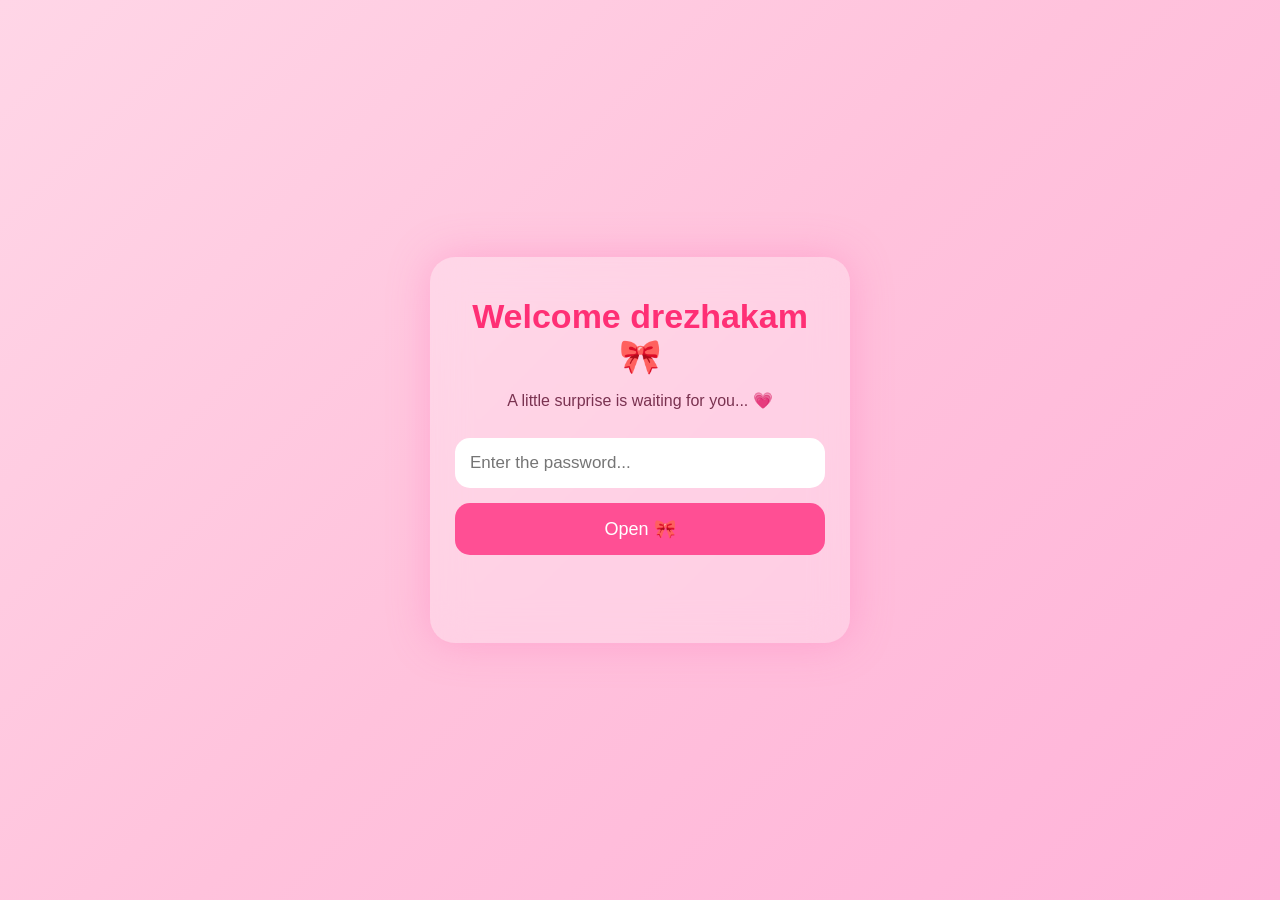
<file: index.html>
<!DOCTYPE html>
<html lang="en">
<head>
<meta charset="UTF-8">
<meta name="viewport" content="width=device-width, initial-scale=1.0">
<title>Welcome 🎀</title>

<link rel="stylesheet" href="style.css">

</head>
<body>

<div class="background-hearts"></div>

<div class="container">

<h1 class="title">
Welcome drezhakam🎀
</h1>

<p class="subtitle">
A little surprise is waiting for you... 💗
</p>

<div class="login-box">

<input
type="password"
id="password"
placeholder="Enter the password..."
>

<button onclick="checkPassword()">
Open 🎀
</button>

<p id="message"></p>

</div>

</div>

<script src="script.js"></script>

</body>
</html>
</file>
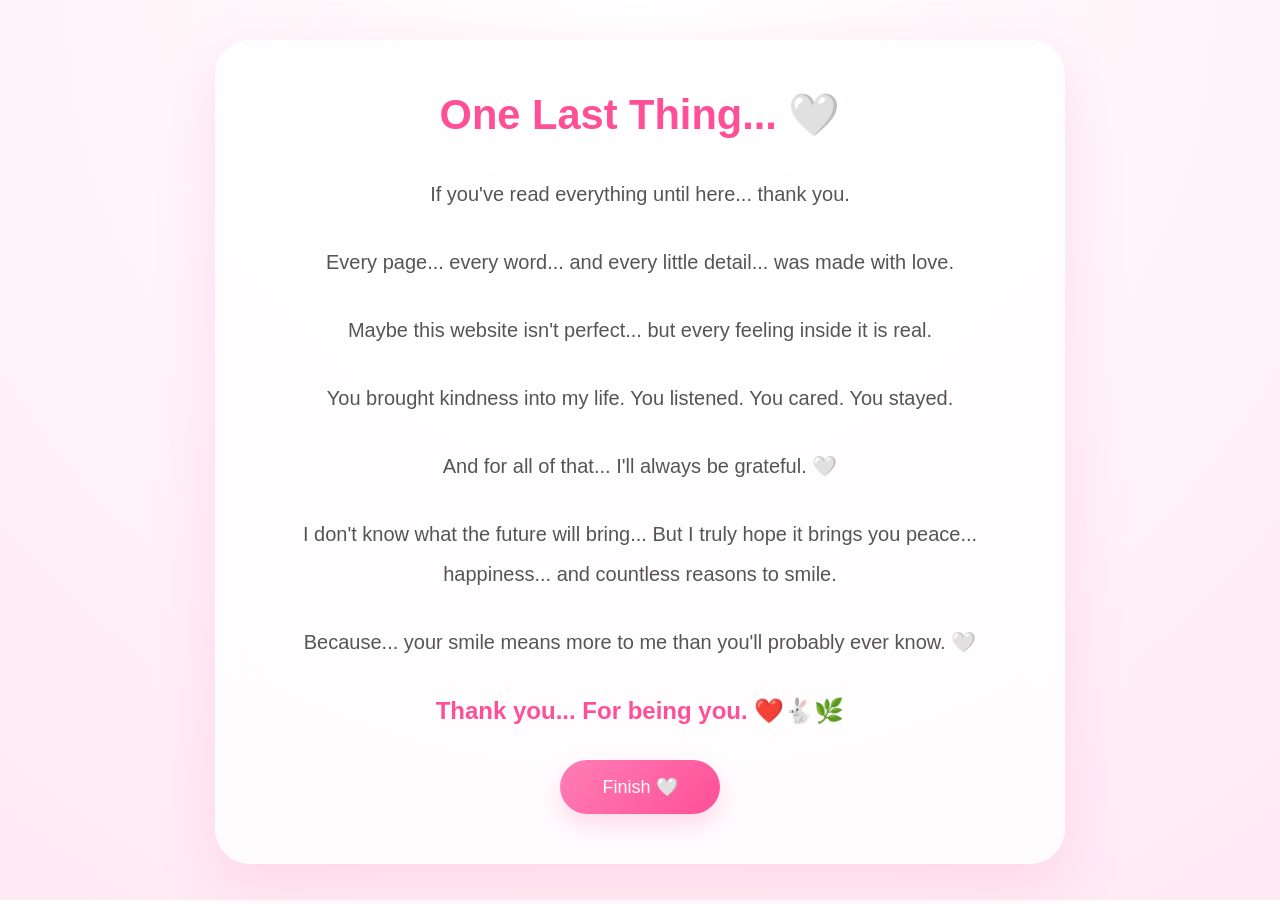
<file: final.html>
<!DOCTYPE html>
<html lang="en">

<head>

<meta charset="UTF-8">

<meta name="viewport" content="width=device-width, initial-scale=1.0">

<title>One Last Thing 🤍</title>

<link rel="stylesheet" href="final.css">

</head>

<body>

<div class="background"></div>

<div class="final-card">

<h1>One Last Thing... 🤍</h1>

<p class="line">

If you've read everything until here...

thank you.

</p>

<p class="line">

Every page...

every word...

and every little detail...

was made with love.

</p>

<p class="line">

Maybe this website
isn't perfect...

but every feeling inside it
is real.

</p>

<p class="line">

You brought kindness
into my life.

You listened.

You cared.

You stayed.

</p>

<p class="line">

And for all of that...

I'll always be grateful.

🤍

</p>

<p class="line">

I don't know
what the future will bring...

But I truly hope

it brings you

peace...

happiness...

and countless reasons
to smile.

</p>

<p class="line">

Because...

your smile

means more to me

than you'll probably
ever know.

🤍

</p>

<p class="ending">

Thank you...

For being you.

❤️🐇🌿

</p>

<button onclick="finish()">

Finish 🤍

</button>

</div>

<script src="final.js"></script>

</body>

</html>
</file>
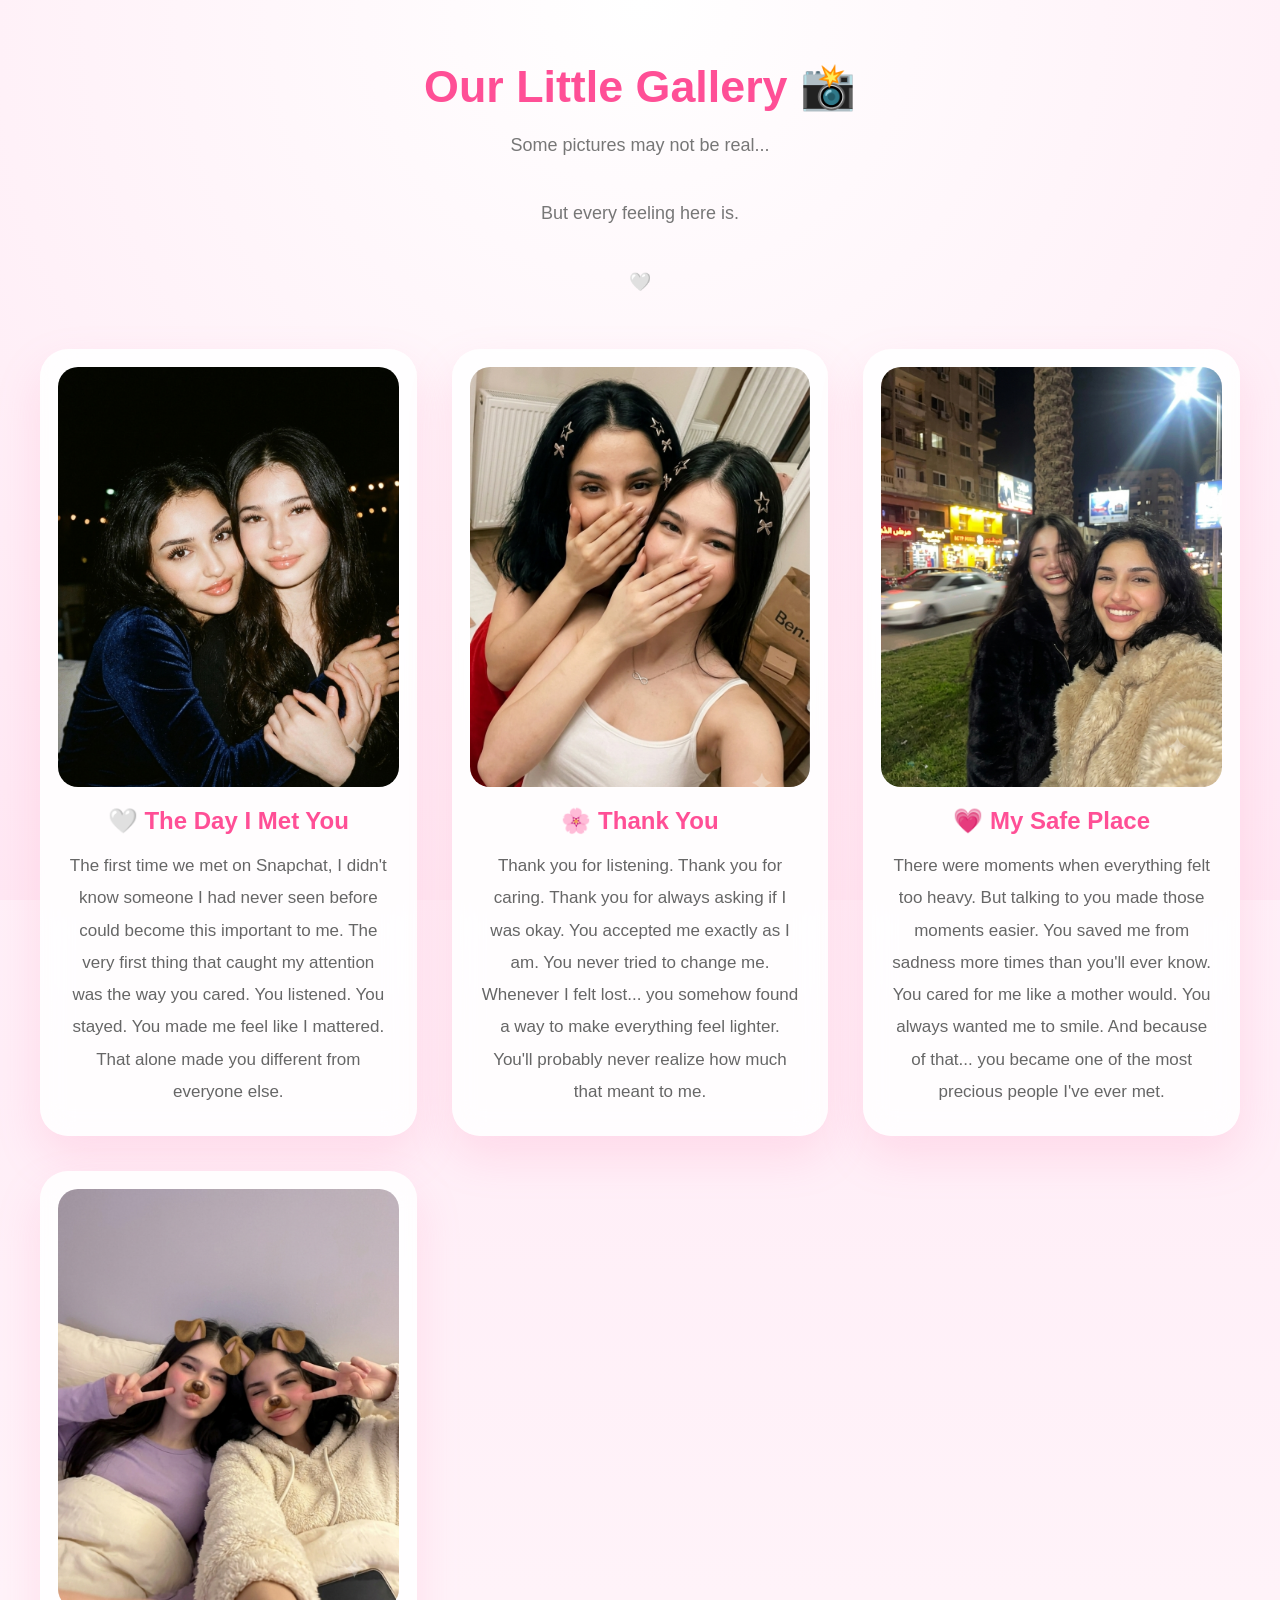
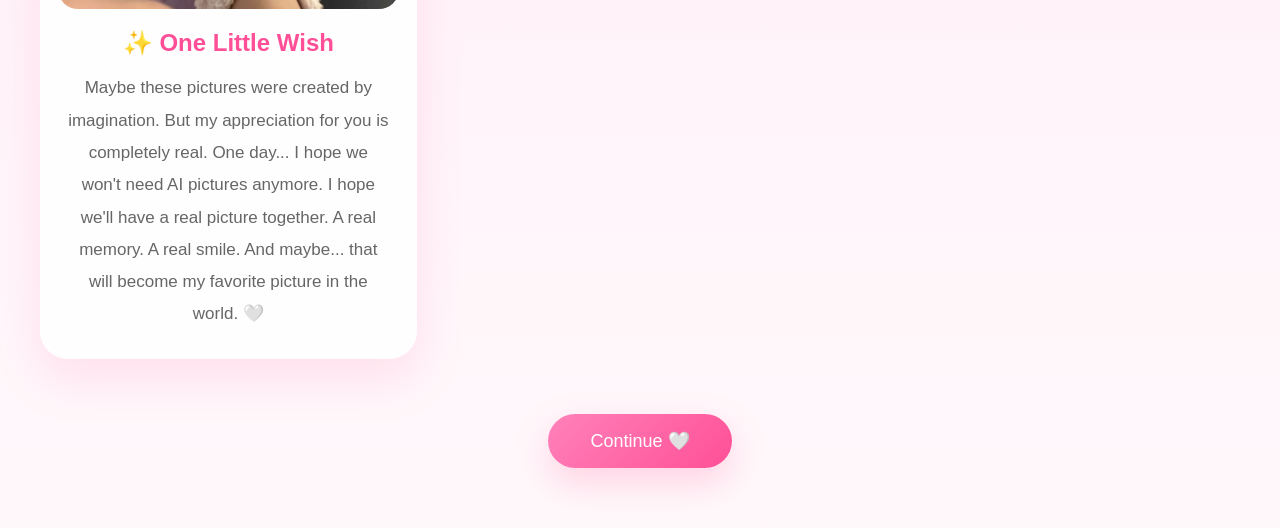
<file: gallery.html>
<!DOCTYPE html>
<html lang="en">
<head>
<meta charset="UTF-8">
<meta name="viewport" content="width=device-width, initial-scale=1.0">
<title>Our Little Gallery 🤍</title>
<link rel="stylesheet" href="gallery.css">
</head>

<body>

<div class="background"></div>

<div class="album">

<h1>Our Little Gallery 📸</h1>

<p class="subtitle">
Some pictures may not be real...
<br><br>
But every feeling here is.
<br><br>
🤍
</p>

<div class="photos">

<div class="card">
<img src="IMG_0609.png" alt="Photo 1">

<div class="caption">
<h3>🤍 The Day I Met You</h3>

<p>
The first time we met on Snapchat,
I didn't know someone I had never seen before
could become this important to me.

The very first thing that caught my attention
was the way you cared.

You listened.
You stayed.
You made me feel like I mattered.

That alone made you different from everyone else.
</p>

</div>
</div>

<div class="card">

<img src="IMG_0610.png" alt="Photo 2">

<div class="caption">

<h3>🌸 Thank You</h3>

<p>

Thank you for listening.

Thank you for caring.

Thank you for always asking if I was okay.

You accepted me exactly as I am.

You never tried to change me.

Whenever I felt lost...

you somehow found a way
to make everything feel lighter.

You'll probably never realize
how much that meant to me.

</p>

</div>

</div>

<div class="card">

<img src="IMG_0611.png" alt="Photo 3">

<div class="caption">

<h3>💗 My Safe Place</h3>

<p>

There were moments
when everything felt too heavy.

But talking to you
made those moments easier.

You saved me from sadness
more times than you'll ever know.

You cared for me
like a mother would.

You always wanted me to smile.

And because of that...

you became one of the most precious people
I've ever met.

</p>

</div>

</div>

<div class="card">

<img src="IMG_0612.png" alt="Photo 4">

<div class="caption">

<h3>✨ One Little Wish</h3>

<p>

Maybe these pictures
were created by imagination.

But my appreciation for you
is completely real.

One day...

I hope we won't need AI pictures anymore.

I hope we'll have
a real picture together.

A real memory.

A real smile.

And maybe...

that will become
my favorite picture in the world.

🤍

</p>

</div>

</div>

</div>

<button onclick="nextPage()">
Continue 🤍
</button>

</div>

<script src="gallery.js"></script>

</body>
</html>
</file>
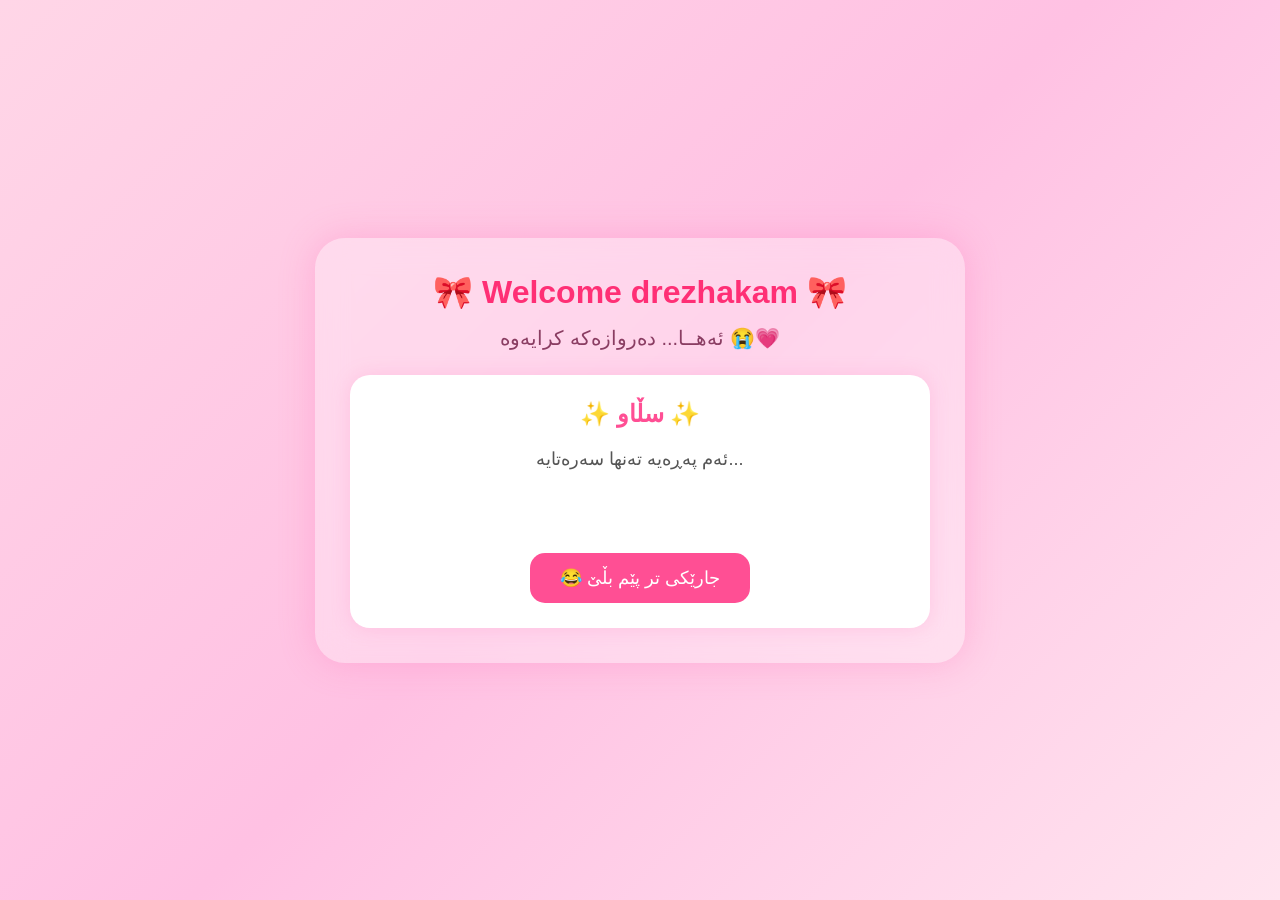
<file: home.html>
<!DOCTYPE html>
<html lang="ku">

<head>
<meta charset="UTF-8">
<meta name="viewport" content="width=device-width, initial-scale=1.0">

<title>Welcome 🎀</title>

<link rel="stylesheet" href="home.css">
</head>

<body>

<div class="background"></div>

<div class="container">

<h1>🎀 Welcome drezhakam 🎀</h1>

<p class="text">
ئەهــا... دەروازەکە کرایەوە 😭💗
</p>

<div class="card">

<h2>✨ سڵاو ✨</h2>

<p id="randomText">
ئەم پەڕەیە تەنها سەرەتایە...
</p>

<button onclick="nextMessage()">
😂 جارێکی تر پێم بڵێ
</button>

</div>

</div>

<script src="home.js"></script>

</body>
</html>
</file>
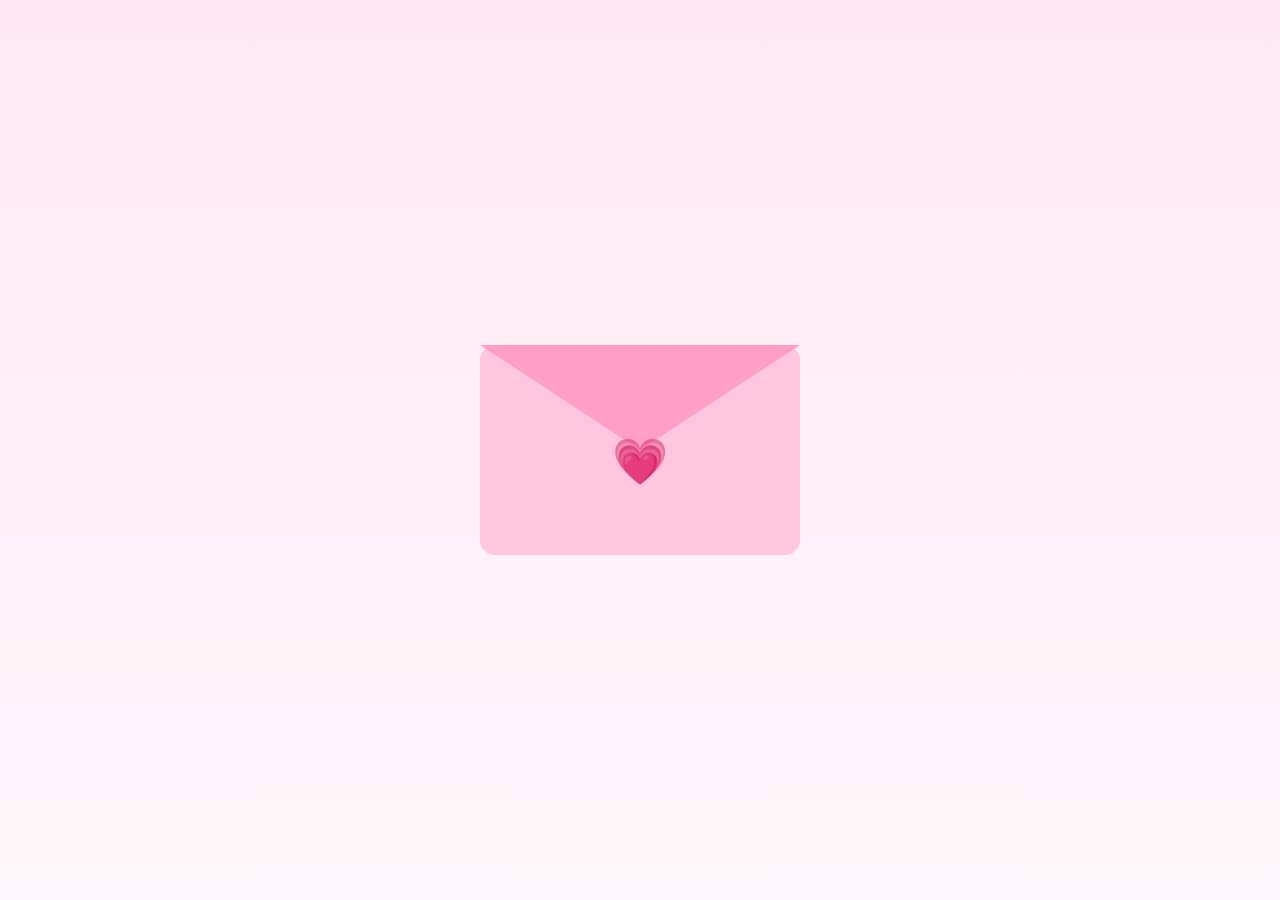
<file: letter.html>
<!DOCTYPE html>
<html lang="en">

<head>

<meta charset="UTF-8">
<meta name="viewport" content="width=device-width, initial-scale=1.0">

<title>Our Letter 💌</title>

<link rel="stylesheet" href="letter.css">

</head>

<body>

<div class="stars"></div>

<div class="flower-bg"></div>

<div class="envelope-container">

<div class="envelope" onclick="openLetter()">

<div class="front"></div>

<div class="back"></div>

<div class="flap"></div>

<div class="heart">💗</div>

</div>

</div>

<div id="letter" class="letter">

<div class="paper">

<h1>

Kcha Gaurakam❤️🐇🌿

</h1>

<p id="typing">

</p>

<button id="nextBtn" onclick="goGallery()">

🎀 Open The Next Surprise

</button>

</div>

</div>

<script src="letter.js"></script>

</body>

</html>
</file>
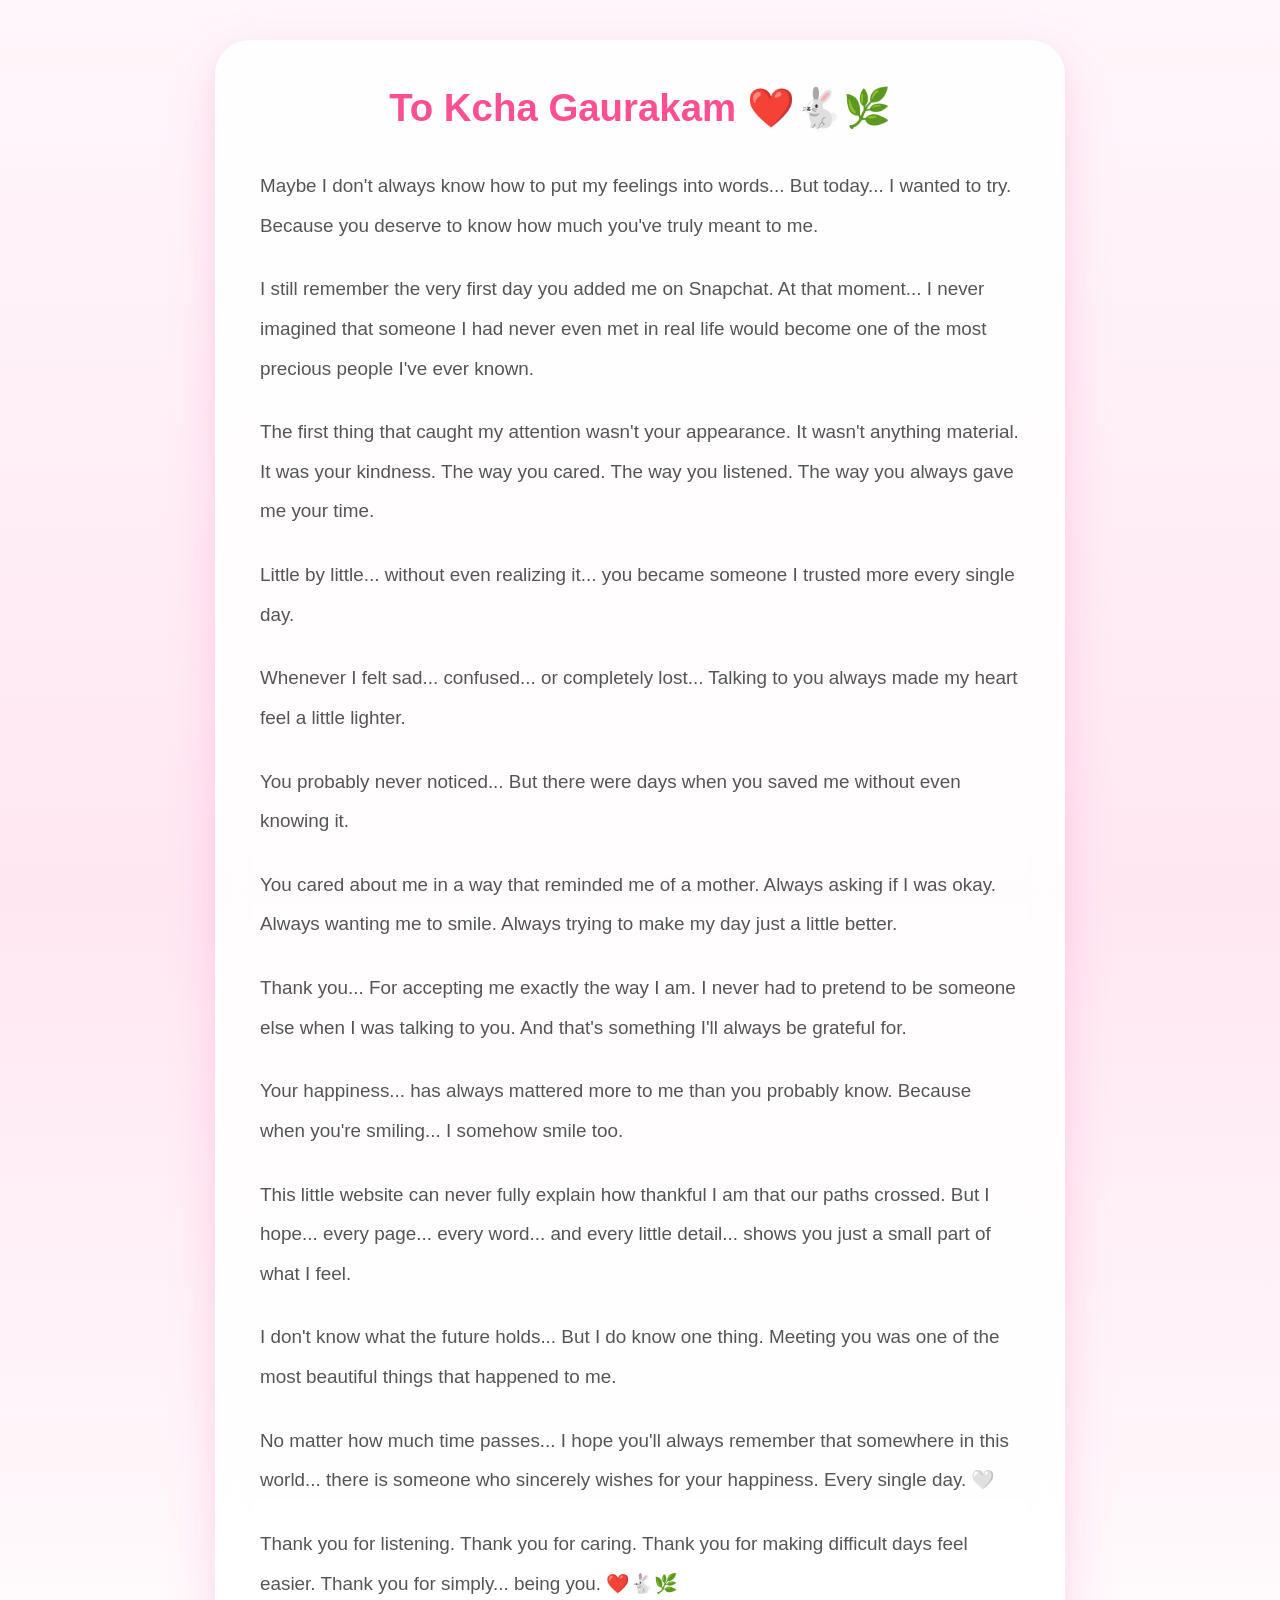
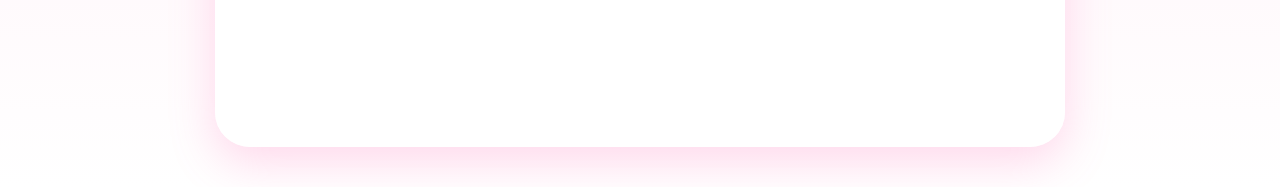
<file: letter2.html>
<!DOCTYPE html>
<html lang="en">

<head>

<meta charset="UTF-8">

<meta name="viewport" content="width=device-width, initial-scale=1.0">

<title>For Kcha Gaurakam 🤍</title>

<link rel="stylesheet" href="letter2.css">

</head>

<body>

<div class="background-hearts"></div>

<div class="letter-box">

<h1>To Kcha Gaurakam ❤️🐇🌿</h1>

<div class="typing" id="typing">

<p>

Maybe I don't always know how to put my feelings into words...

But today...

I wanted to try.

Because you deserve to know
how much you've truly meant to me.

</p>

<p>

I still remember
the very first day
you added me on Snapchat.

At that moment...

I never imagined
that someone I had never even met in real life

would become one of
the most precious people
I've ever known.

</p>

<p>

The first thing
that caught my attention
wasn't your appearance.

It wasn't anything material.

It was your kindness.

The way you cared.

The way you listened.

The way you always gave me your time.

</p>

<p>

Little by little...

without even realizing it...

you became someone
I trusted more every single day.

</p>

<p>

Whenever I felt sad...

confused...

or completely lost...

Talking to you

always made my heart
feel a little lighter.

</p>

<p>

You probably never noticed...

But there were days

when you saved me

without even knowing it.

</p>

<p>

You cared about me
in a way
that reminded me
of a mother.

Always asking if I was okay.

Always wanting me to smile.

Always trying
to make my day
just a little better.

</p>

<p>

Thank you...

For accepting me
exactly the way I am.

I never had to pretend
to be someone else
when I was talking to you.

And that's something
I'll always be grateful for.

</p>

<p>

Your happiness...

has always mattered
more to me
than you probably know.

Because when you're smiling...

I somehow smile too.

</p>

<p>

This little website
can never fully explain

how thankful I am
that our paths crossed.

But I hope...

every page...

every word...

and every little detail...

shows you
just a small part
of what I feel.

</p>

<p>

I don't know
what the future holds...

But I do know one thing.

Meeting you

was one of
the most beautiful things

that happened to me.

</p>

<p>

No matter
how much time passes...

I hope

you'll always remember

that somewhere
in this world...

there is someone

who sincerely wishes

for your happiness.

Every single day.

🤍

</p>

<p>

Thank you

for listening.

Thank you

for caring.

Thank you

for making difficult days
feel easier.

Thank you

for simply...

being you.

❤️🐇🌿

</p>

</div>

<button onclick="nextLetter()">

Continue 🤍

</button>

</div>

<script src="letter2.js"></script>

</body>

</html>
</file>
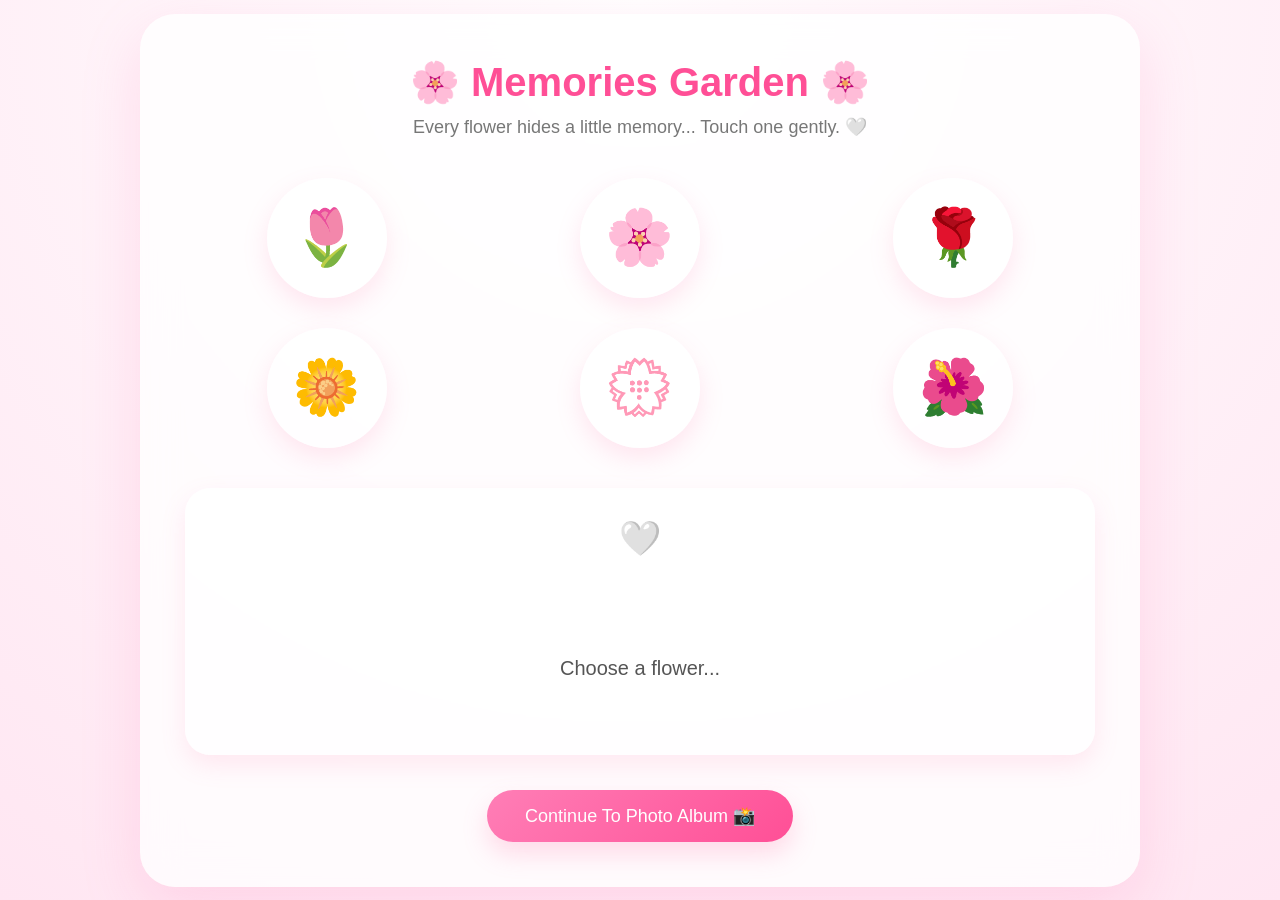
<file: memories.html>
<!DOCTYPE html>
<html lang="en">

<head>

<meta charset="UTF-8">

<meta name="viewport" content="width=device-width, initial-scale=1.0">

<title>Memories Garden 🌸</title>

<link rel="stylesheet" href="memories.css">

</head>

<body>

<div class="sky"></div>

<div class="garden">

<h1>🌸 Memories Garden 🌸</h1>

<p class="subtitle">

Every flower hides a little memory...

Touch one gently. 🤍

</p>

<div class="flowers">

<div class="flower" onclick="showMemory(0)">
🌷
</div>

<div class="flower" onclick="showMemory(1)">
🌸
</div>

<div class="flower" onclick="showMemory(2)">
🌹
</div>

<div class="flower" onclick="showMemory(3)">
🌼
</div>

<div class="flower" onclick="showMemory(4)">
💮
</div>

<div class="flower" onclick="showMemory(5)">
🌺
</div>

</div>

<div id="memoryBox" class="memory-box">

<h2>🤍</h2>

<p id="memoryText">

Choose a flower...

</p>

</div>

<button class="next-btn" onclick="nextPage()">

Continue To Photo Album 📸

</button>

</div>

<script src="memories.js"></script>

</body>

</html>
</file>
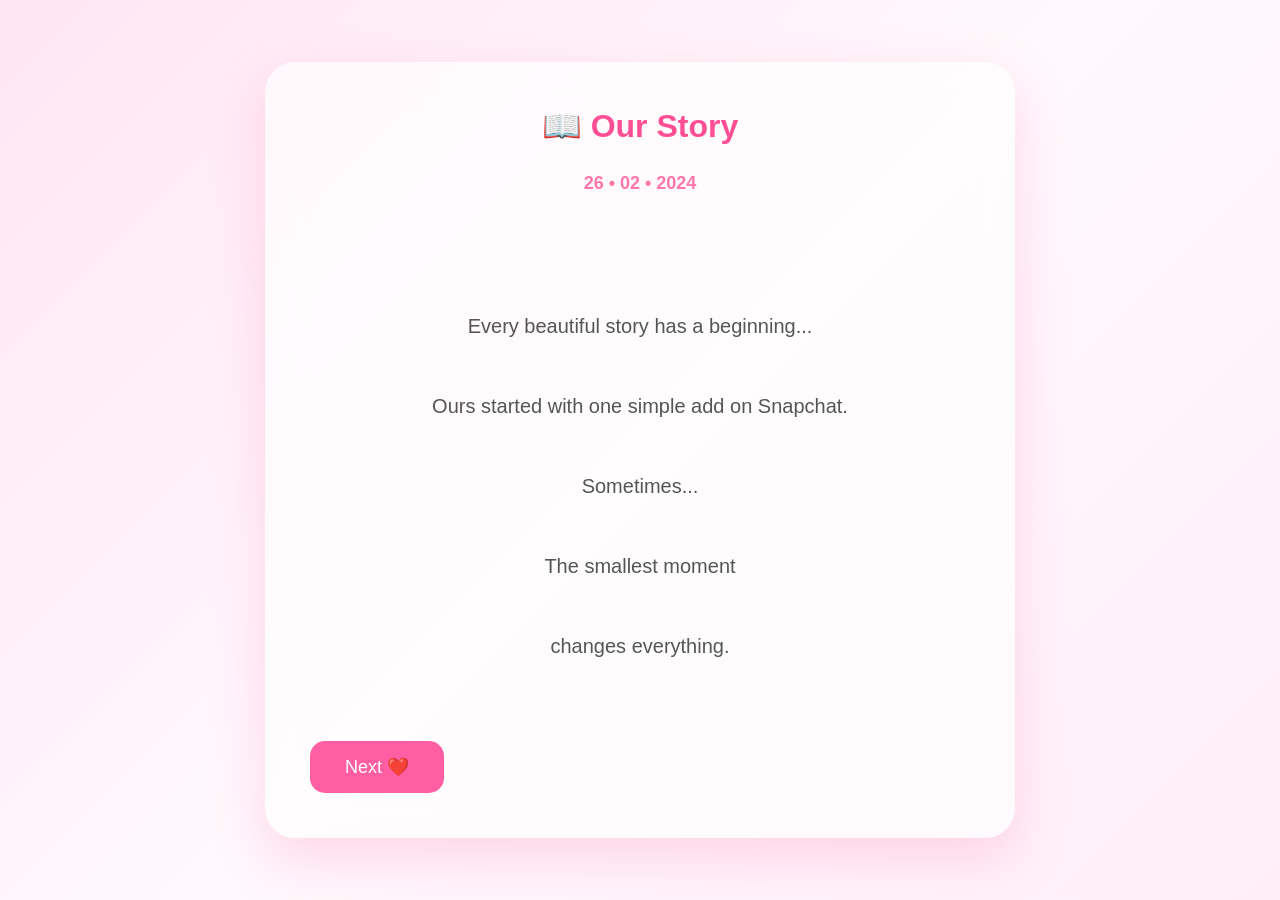
<file: story.html>
<!DOCTYPE html>
<html lang="en">

<head>

<meta charset="UTF-8">
<meta name="viewport" content="width=device-width, initial-scale=1.0">

<title>Our Story ❤️</title>

<link rel="stylesheet" href="story.css">

</head>

<body>

<div class="background-hearts"></div>

<div class="book">

<div class="page active">

<h1>📖 Our Story</h1>

<p class="date">26 • 02 • 2024</p>

<p>

Every beautiful story has a beginning...

Ours started with one simple add on Snapchat.

Sometimes...

The smallest moment

changes everything.

</p>

<button onclick="nextPage()">

Next ❤️

</button>

</div>

<div class="page">

<h1>🌸 The First Day</h1>

<p>

I still remember...

I added you on Snapchat.

I didn't know...

that one simple click

would bring someone

so important into my life.

</p>

<button onclick="nextPage()">

Continue 💕

</button>

</div>

<div class="page">

<h1>🤍 What Caught My Attention</h1>

<p>

It wasn't your beauty...

It wasn't anything else...

It was the way

you cared about me.

You listened...

You stayed...

And little by little...

you became my safe place.

</p>

<button onclick="nextPage()">

Next 🌷

</button>

</div>

<script src="story.js"></script>

</body>

</html>
</file>
<file: style.css>
*{
    margin:0;
    padding:0;
    box-sizing:border-box;
    font-family:Arial,Helvetica,sans-serif;
}

body{
    background:linear-gradient(135deg,#ffd6e7,#ffc2dc,#ffb3d9);
    min-height:100vh;
    display:flex;
    justify-content:center;
    align-items:center;
    overflow:hidden;
}

.container{
    width:90%;
    max-width:420px;
    background:rgba(255,255,255,.25);
    backdrop-filter:blur(18px);
    border-radius:25px;
    padding:40px 25px;
    text-align:center;
    box-shadow:0 0 40px rgba(255,105,180,.35);
    animation:fadeIn 1s ease;
}

.title{
    color:#ff2f75;
    font-size:34px;
    margin-bottom:12px;
}

.subtitle{
    color:#7a3250;
    margin-bottom:25px;
    line-height:1.6;
}

.login-box input{
    width:100%;
    padding:15px;
    border:none;
    outline:none;
    border-radius:15px;
    font-size:17px;
    margin-bottom:15px;
}

.login-box button{
    width:100%;
    padding:15px;
    border:none;
    border-radius:15px;
    background:#ff4f94;
    color:white;
    font-size:18px;
    cursor:pointer;
    transition:.3s;
}

.login-box button:hover{
    transform:scale(1.05);
    background:#ff2f75;
}

#message{
    margin-top:18px;
    color:#d60057;
    font-weight:bold;
    min-height:30px;
}

.background-hearts{
    position:fixed;
    width:100%;
    height:100%;
    overflow:hidden;
    z-index:-1;
}

.background-hearts span{
    position:absolute;
    color:#ff6aa9;
    animation:float 10s linear infinite;
    opacity:.7;
}

@keyframes float{
    0%{
        transform:translateY(100vh) scale(0);
    }
    100%{
        transform:translateY(-120px) scale(1.5);
    }
}

@keyframes fadeIn{
    from{
        opacity:0;
        transform:translateY(40px);
    }
    to{
        opacity:1;
        transform:translateY(0);
    }
}

.shake{
    animation:shake .4s;
}

@keyframes shake{
0%{transform:translateX(0);}
25%{transform:translateX(-10px);}
50%{transform:translateX(10px);}
75%{transform:translateX(-10px);}
100%{transform:translateX(0);}
}
</file>
<file: final.css>
*{
margin:0;
padding:0;
box-sizing:border-box;
}

body{

min-height:100vh;

display:flex;

justify-content:center;

align-items:center;

padding:40px 20px;

font-family:"Poppins",sans-serif;

background:linear-gradient(180deg,#fff9fc,#ffeef7,#fff);

overflow:hidden;

position:relative;

}

.background{

position:fixed;

inset:0;

background:
radial-gradient(circle at top,#fff,#ffe9f3);

z-index:-2;

}

.final-card{

width:92%;

max-width:850px;

background:rgba(255,255,255,.82);

backdrop-filter:blur(18px);

padding:50px 40px;

border-radius:35px;

box-shadow:0 20px 60px rgba(255,120,180,.20);

text-align:center;

animation:fadeIn 1.4s ease;

}

h1{

color:#ff4f96;

font-size:2.6rem;

margin-bottom:35px;

}

.line{

font-size:20px;

line-height:2;

color:#555;

margin-bottom:28px;

animation:show .8s ease forwards;

}

.ending{

margin-top:35px;

font-size:24px;

font-weight:bold;

color:#ff4f96;

}

button{

margin-top:35px;

padding:16px 42px;

border:none;

border-radius:50px;

background:linear-gradient(135deg,#ff7eb6,#ff4f96);

color:white;

font-size:18px;

cursor:pointer;

transition:.35s;

box-shadow:0 12px 25px rgba(255,120,170,.25);

}

button:hover{

transform:scale(1.06);

}

@keyframes fadeIn{

from{

opacity:0;

transform:translateY(30px);

}

to{

opacity:1;

transform:translateY(0);

}

}

@keyframes show{

from{

opacity:0;

transform:translateY(20px);

}

to{

opacity:1;

transform:translateY(0);

}

}
</file>
<file: gallery.css>
*{
margin:0;
padding:0;
box-sizing:border-box;
}

body{

font-family:"Poppins",sans-serif;

background:linear-gradient(180deg,#fff9fc,#ffeef7,#fff8fb);

min-height:100vh;

overflow-x:hidden;

padding:60px 20px;

}

.background{

position:fixed;

inset:0;

background:
radial-gradient(circle at top,#ffffff,#ffe7f3);

z-index:-2;

}

.album{

max-width:1200px;

margin:auto;

text-align:center;

}

h1{

font-size:2.8rem;

color:#ff4f96;

margin-bottom:15px;

}

.subtitle{

font-size:18px;

line-height:1.9;

color:#777;

margin-bottom:50px;

}

.photos{

display:grid;

grid-template-columns:repeat(auto-fit,minmax(280px,1fr));

gap:35px;

}

.card{

background:rgba(255,255,255,.88);

padding:18px;

border-radius:28px;

box-shadow:0 20px 45px rgba(255,120,170,.18);

transition:.45s;

backdrop-filter:blur(15px);

overflow:hidden;

transform:rotate(-2deg);

}

.card:nth-child(even){

transform:rotate(2deg);

}

.card:hover{

transform:translateY(-12px) scale(1.03) rotate(0deg);

box-shadow:0 28px 55px rgba(255,120,170,.30);

}

.card img{

width:100%;

height:420px;

object-fit:cover;

border-radius:20px;

display:block;

transition:.45s;

}

.card:hover img{

transform:scale(1.05);

}

.caption{

padding:20px 10px 10px;

}

.caption h3{

color:#ff4f96;

font-size:24px;

margin-bottom:15px;

}

.caption p{

color:#666;

line-height:1.9;

font-size:17px;

}

.small{

margin-top:18px;

font-size:15px;

color:#999;

font-style:italic;

}

button{

margin-top:55px;

padding:16px 42px;

border:none;

border-radius:50px;

cursor:pointer;

font-size:18px;

color:white;

background:linear-gradient(135deg,#ff82ba,#ff4f96);

box-shadow:0 15px 35px rgba(255,120,170,.28);

transition:.35s;

}

button:hover{

transform:scale(1.08);

box-shadow:0 22px 45px rgba(255,120,170,.35);

}

@media(max-width:768px){

h1{

font-size:2.2rem;

}

.card img{

height:340px;

}

.subtitle{

font-size:16px;

}

}
</file>
<file: home.css>
*{
margin:0;
padding:0;
box-sizing:border-box;
font-family:Arial,Helvetica,sans-serif;
}

body{
min-height:100vh;
display:flex;
justify-content:center;
align-items:center;
background:linear-gradient(135deg,#ffd6e7,#ffc1e3,#ffe4ef);
overflow:hidden;
}

.container{
width:90%;
max-width:650px;
background:rgba(255,255,255,.3);
backdrop-filter:blur(15px);
padding:35px;
border-radius:30px;
text-align:center;
box-shadow:0 0 35px rgba(255,105,180,.3);
animation:fade 1s;
}

h1{
color:#ff2f75;
margin-bottom:15px;
}

.text{
font-size:20px;
margin-bottom:25px;
color:#8a3d62;
}

.card{
background:white;
padding:25px;
border-radius:20px;
box-shadow:0 0 20px rgba(255,105,180,.2);
}

.card h2{
color:#ff4f94;
margin-bottom:15px;
}

#randomText{
font-size:18px;
line-height:1.8;
color:#555;
min-height:90px;
}

button{
margin-top:20px;
padding:14px 30px;
border:none;
border-radius:15px;
background:#ff4f94;
color:white;
font-size:18px;
cursor:pointer;
transition:.3s;
}

button:hover{
transform:scale(1.05);
background:#ff2f75;
}

@keyframes fade{
from{
opacity:0;
transform:translateY(40px);
}
to{
opacity:1;
transform:translateY(0);
}
}
</file>
<file: letter.css>
*{
margin:0;
padding:0;
box-sizing:border-box;
font-family:"Poppins",sans-serif;
}

body{
background:linear-gradient(180deg,#ffe8f2,#fff7fb);
overflow:hidden;
height:100vh;
display:flex;
justify-content:center;
align-items:center;
}

.stars,
.flower-bg{
position:fixed;
width:100%;
height:100%;
left:0;
top:0;
pointer-events:none;
}

.envelope-container{
display:flex;
justify-content:center;
align-items:center;
}

.envelope{
position:relative;
width:320px;
height:210px;
cursor:pointer;
transition:1s;
}

.front{
position:absolute;
width:100%;
height:100%;
background:#ffc6dd;
border-radius:15px;
z-index:3;
}

.back{
position:absolute;
width:100%;
height:100%;
background:#ffdceb;
border-radius:15px;
}

.flap{
position:absolute;
width:100%;
height:105px;
background:#ff9fc7;
clip-path:polygon(0 0,100% 0,50% 100%);
transform-origin:top;
transition:1s;
z-index:5;
}

.heart{
position:absolute;
left:50%;
top:55%;
transform:translate(-50%,-50%);
font-size:45px;
z-index:6;
animation:beat 1s infinite;
}

@keyframes beat{

0%{transform:translate(-50%,-50%) scale(1);}
50%{transform:translate(-50%,-50%) scale(1.15);}
100%{transform:translate(-50%,-50%) scale(1);}

}

.letter{

position:absolute;

width:90%;
max-width:700px;

display:none;

justify-content:center;

align-items:center;

animation:fade 1.2s;

}

.paper{

background:white;

padding:45px;

border-radius:25px;

box-shadow:0 20px 45px rgba(255,120,170,.25);

text-align:center;

line-height:2;

}

.paper h1{

color:#ff4d94;

margin-bottom:20px;

}

.paper p{

font-size:20px;

color:#555;

min-height:220px;

}

#nextBtn{

display:none;

margin-top:25px;

padding:15px 35px;

border:none;

border-radius:15px;

background:#ff5d9f;

color:white;

font-size:18px;

cursor:pointer;

transition:.4s;

}

#nextBtn:hover{

transform:scale(1.05);

}

@keyframes fade{

from{

opacity:0;

transform:translateY(40px);

}

to{

opacity:1;

transform:translateY(0);

}

}
</file>
<file: letter2.css>
*{
margin:0;
padding:0;
box-sizing:border-box;
}

body{

background:linear-gradient(180deg,#fff7fb,#ffe7f2,#fff);

font-family:"Trebuchet MS",sans-serif;

overflow-x:hidden;

min-height:100vh;

display:flex;

justify-content:center;

align-items:center;

padding:40px;

}

.background-hearts{

position:fixed;

width:100%;

height:100%;

left:0;

top:0;

overflow:hidden;

pointer-events:none;

z-index:-1;

}

.letter-box{

background:rgba(255,255,255,.88);

backdrop-filter:blur(14px);

padding:45px;

border-radius:35px;

max-width:850px;

width:95%;

box-shadow:0 15px 45px rgba(255,105,180,.25);

animation:fade 1.5s ease;

}

h1{

text-align:center;

color:#ff4f93;

margin-bottom:35px;

font-size:2.4rem;

}

.typing{

line-height:2.1;

font-size:1.18rem;

color:#555;

}

.typing p{

margin-bottom:24px;

opacity:0;

transform:translateY(20px);

animation:showText .8s forwards;

}

.typing p:nth-child(1){animation-delay:.5s;}
.typing p:nth-child(2){animation-delay:2s;}
.typing p:nth-child(3){animation-delay:4s;}
.typing p:nth-child(4){animation-delay:6s;}
.typing p:nth-child(5){animation-delay:8s;}

button{

display:block;

margin:45px auto 0;

padding:16px 40px;

border:none;

border-radius:50px;

background:#ff5fa2;

color:white;

font-size:18px;

cursor:pointer;

transition:.3s;

box-shadow:0 8px 20px rgba(255,95,162,.35);

}

button:hover{

background:#ff3d8b;

transform:scale(1.06);

}

@keyframes showText{

to{

opacity:1;

transform:translateY(0);

}

}

@keyframes fade{

from{

opacity:0;

transform:scale(.96);

}

to{

opacity:1;

transform:scale(1);

}

}

.background-hearts span{

position:absolute;

bottom:-50px;

animation:floatUp linear forwards;

opacity:.9;

}

@keyframes floatUp{

0%{

transform:translateY(0) rotate(0deg);

opacity:0;

}

15%{

opacity:1;

}

100%{

transform:translateY(-120vh) rotate(360deg);

opacity:0;

}

}
</file>
<file: memories.css>
*{
margin:0;
padding:0;
box-sizing:border-box;
}

body{

min-height:100vh;

display:flex;

justify-content:center;

align-items:center;

overflow:hidden;

font-family:"Poppins",sans-serif;

background:linear-gradient(180deg,#fff9fc,#ffeef7,#fff7fb);

}

.sky{

position:fixed;

inset:0;

background:
radial-gradient(circle at top,#fff,#ffe6f2);

z-index:-2;

}

.garden{

width:92%;

max-width:1000px;

background:rgba(255,255,255,.78);

backdrop-filter:blur(18px);

padding:45px;

border-radius:35px;

box-shadow:0 20px 60px rgba(255,120,180,.20);

text-align:center;

animation:fadeIn 1.3s ease;

}

h1{

color:#ff4f96;

font-size:2.5rem;

margin-bottom:10px;

}

.subtitle{

color:#777;

font-size:18px;

margin-bottom:40px;

}

.flowers{

display:grid;

grid-template-columns:repeat(3,1fr);

gap:30px;

justify-items:center;

}

.flower{

width:120px;

height:120px;

display:flex;

justify-content:center;

align-items:center;

font-size:55px;

background:rgba(255,255,255,.65);

border-radius:50%;

cursor:pointer;

transition:.35s;

box-shadow:0 10px 25px rgba(255,120,170,.18);

animation:float 3.5s ease-in-out infinite;

user-select:none;

}

.flower:hover{

transform:translateY(-12px) scale(1.12) rotate(8deg);

box-shadow:0 18px 35px rgba(255,120,170,.35);

}

.memory-box{

margin-top:40px;

padding:30px;

border-radius:25px;

background:rgba(255,255,255,.75);

min-height:170px;

box-shadow:0 10px 25px rgba(255,120,170,.15);

transition:.4s;

}

.memory-box h2{

font-size:34px;

margin-bottom:15px;

color:#ff4f96;

}

.memory-box p{

font-size:20px;

line-height:1.9;

color:#555;

white-space:pre-line;

}

.next-btn{

margin-top:35px;

padding:15px 38px;

border:none;

border-radius:50px;

background:linear-gradient(135deg,#ff7eb6,#ff4f96);

color:white;

font-size:18px;

cursor:pointer;

transition:.3s;

box-shadow:0 12px 25px rgba(255,120,170,.25);

}

.next-btn:hover{

transform:scale(1.06);

box-shadow:0 18px 35px rgba(255,120,170,.35);

}

@keyframes float{

0%,100%{

transform:translateY(0);

}

50%{

transform:translateY(-10px);

}

}

@keyframes fadeIn{

from{

opacity:0;

transform:translateY(30px);

}

to{

opacity:1;

transform:translateY(0);

}

}
</file>
<file: story.css>
*{
margin:0;
padding:0;
box-sizing:border-box;
font-family:"Poppins",sans-serif;
}

body{
height:100vh;
overflow:hidden;
display:flex;
justify-content:center;
align-items:center;
background:linear-gradient(135deg,#ffe6f2,#fff8fc,#ffeef8);
}

.background-hearts{
position:fixed;
width:100%;
height:100%;
left:0;
top:0;
overflow:hidden;
pointer-events:none;
}

.book{
width:90%;
max-width:750px;
background:rgba(255,255,255,.65);
backdrop-filter:blur(18px);
border-radius:30px;
padding:45px;
box-shadow:0 20px 50px rgba(255,120,170,.25);
position:relative;
animation:fadeIn 1s;
}

.page{
display:none;
animation:slide .8s;
}

.page.active{
display:block;
}

h1{
color:#ff4f94;
margin-bottom:20px;
text-align:center;
}

.date{
text-align:center;
color:#ff77aa;
margin-bottom:25px;
font-size:18px;
font-weight:bold;
}

p{
font-size:20px;
line-height:2;
color:#555;
text-align:center;
white-space:pre-line;
}

button{
margin-top:35px;
padding:15px 35px;
border:none;
border-radius:15px;
background:#ff5fa2;
color:white;
font-size:18px;
cursor:pointer;
transition:.3s;
}

button:hover{
transform:scale(1.06);
background:#ff2f7f;
}

@keyframes slide{

from{

opacity:0;

transform:translateX(60px);

}

to{

opacity:1;

transform:translateX(0);

}

}

@keyframes fadeIn{

from{

opacity:0;

transform:scale(.9);

}

to{

opacity:1;

transform:scale(1);

}

}
</file>
